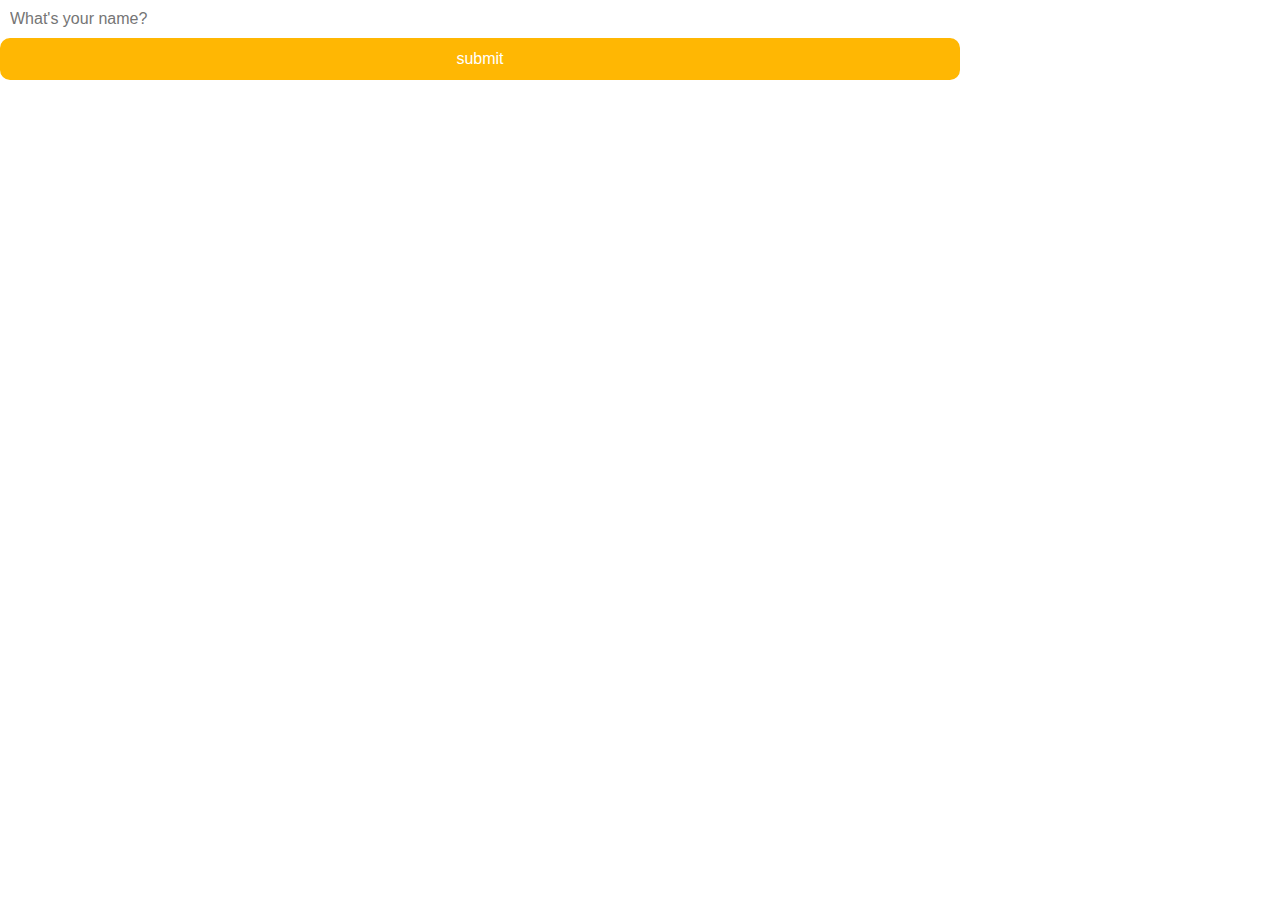
<file: index.html>
<!DOCTYPE html>
<html lang="en">
<head>
    <meta charset="UTF-8">
    <meta http-equiv="X-UA-Compatible" content="IE=edge">
    <meta name="viewport" content="width=device-width, initial-scale=1.0">
    <title>Document</title>
    <link rel="stylesheet" href="styles/styles.css">
</head>
<body>
    <form method="get" action="main.html">
        <input type="text" id="name" name="name" placeholder="What's your name?">
        <input type ="submit" value="submit" onclick="getElementById" class="primary-btn"> 
    </form>  
</body>
</html>
</file>
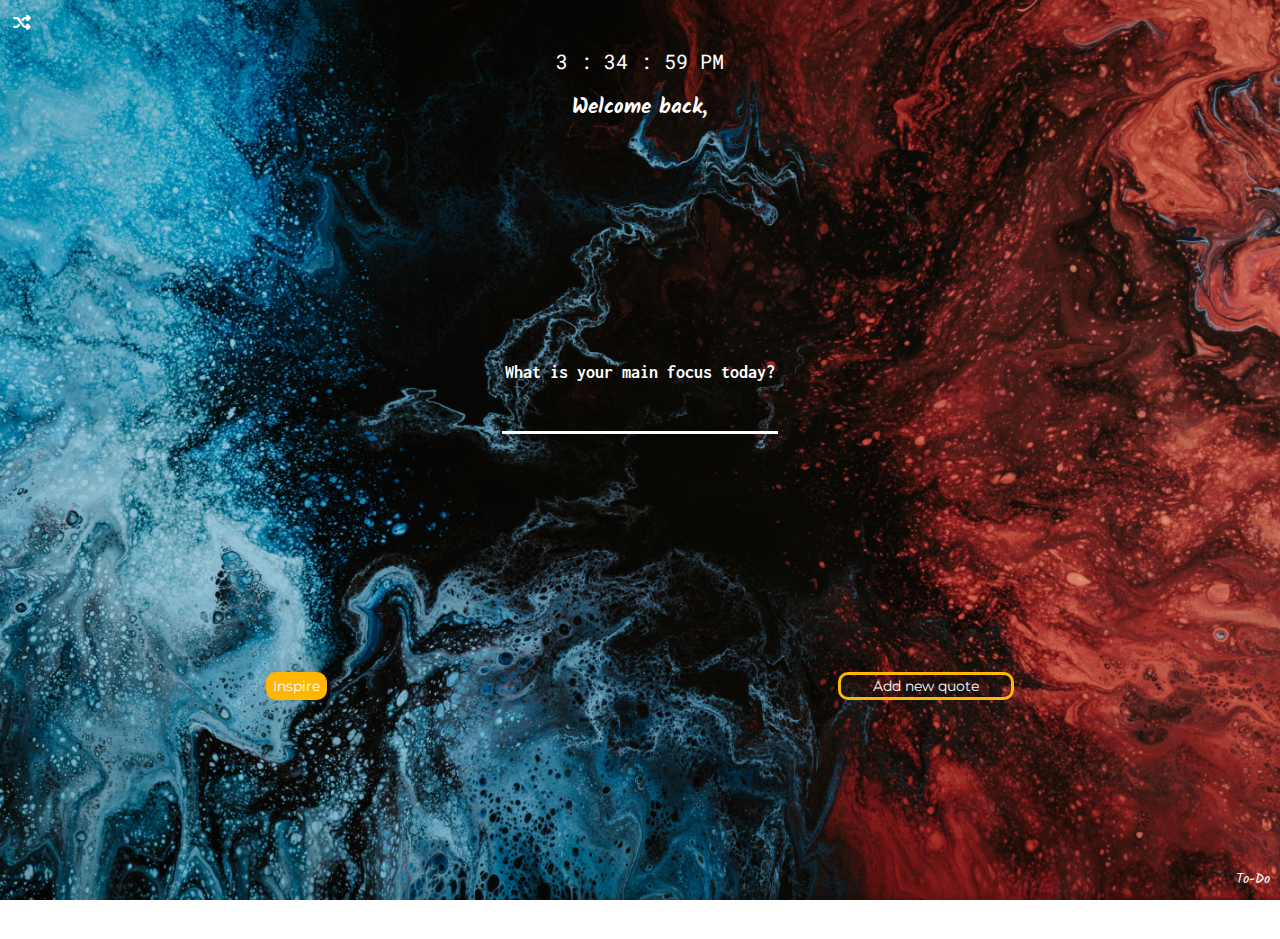
<file: main.html>
<!DOCTYPE html>
<html lang="en">
<head>
    <meta charset="UTF-8">
    <meta http-equiv="X-UA-Compatible" content="IE=edge">
    <meta name="viewport" content="width=device-width, initial-scale=1.0">
    <title>Document</title>
    <link rel="stylesheet" href="/styles/styles.css">
    <script src="apps/name.js" async></script>
    <script src="apps/mainfocus.js" async></script>
    <script src="apps/tasks.js" async></script>
    <script src="apps/quotes.js" async></script>
    <script src="apps/time.js" async></script>
    <script src="apps/backgroundimg.js" async></script>

<body id="main-bg" class="main-bg">

  <div class="top-row">
    <i id="change-image-button" class="fa-solid fa-shuffle fa-lg"></i>
  </div>
  
  <div class="region above">
    <div class="center-above">
      <div class="app-container time-display">
        <span id="hours"></span>
        <span>:</span>
        <span id="minutes"></span>
        <span>:</span>
        <span id="seconds"></span>
        <span id="session">AM</span>
      </div>
      <div class="app-container greeting">
        <h2>Welcome back, <span id="name"></span></h2>
      </div>
    </div>
  </div>
 

  <div class="region middle">
    <div class="center-middle">
      <div id="focus-input-container">
        <h3 id="main-focus-question">What is your main focus today?</h3>
        <input type="text" id="main-focus-input" class="focus-field">
      </div>
      <div id="focus-output-container">
        <h3 id="main-focus-today">TODAY'S FOCUS:</h3>
        <span id="focus-output"></span>
      </div>
      <div id="done-or-new">
        <button id="done-button">Done for the day</button>
        <button id="restart-button">Start a new focus</button>
      </div>
      <div id="done-output">
        <p>Great Job! Go rest up for now.</p>
      </div>
    </div>
  </div>
    
  <div class="region below">
    <div class="center-below">
      <div id="quote-display"></div>
      <div class="quote-btn-container">
        <button onclick="generateQuote()" class="primary-btn">Inspire</button>
        <button id="open-quote-modal" class="secondary-btn">Add new quote</button>
      </div>
    </div>  
  </div>

  <div id="quote-modal-container">
    <span class="close-quote-modal">Close</span>
    <div id="quote-modal">
        <div id="quote-div" class="quote-header">
      <h2>Add your quote</h2>
        <div class="quote-input-container">
            <input type="text" name="quote" id="quote-input" placeholder="Add Quote..">
            <span class="add-quote-btn">Add</span>
            <p id="empty-alert">You must submit an entry!</p>
          </div>
    </div>
  </div>
  </div>

 

<div class="todo-btn-container">
  <span id="modal-btn" class="todo-btn">To-Do</span>
</div>

<div id="modal-container" class="modal-container">
  <span class="close">Close</span>
  <div id="modal">
    <div id="myDIV" class="header">
      <h2>Tasks</h2>
      <div class="input-container">
        <input type="text" id="userInput" placeholder="Add task..">
        <span onclick="addItem()" class="addBtn">Add</span>
      </div>
    </div>
    <ul id="toDoList"></ul>
  </div>
</div>

       
</body>
</html>
</file>
<file: styles/styles.css>
@import url("https://fonts.googleapis.com/css2?family=Kalam&display=swap");
@import url("https://fonts.googleapis.com/css2?family=Roboto+Mono&display=swap");
@import url("https://fonts.googleapis.com/css2?family=Inconsolata&family=Roboto+Mono&display=swap");
@import url("https://cdnjs.cloudflare.com/ajax/libs/font-awesome/6.2.1/css/all.min.css");
@import url("https://fonts.googleapis.com/css2?family=Montserrat:wght@500&display=swap");
html {
  font-size: 100%;
  box-sizing: border-box;
}

body {
  font-size: 0.875rem;
  font-family: "Kalam", cursive;
  margin: 0;
  padding: 0;
  height: 100vh;
  width: 100vw;
  box-sizing: border-box;
  color: hsl(0deg, 0%, 100%);
}

h3 {
  font-size: 1.125rem;
  font-family: "Inconsolata", monospace;
}

.time-display {
  font-size: 1.25rem;
  font-family: "Roboto Mono", monospace;
}

button {
  padding: 2px 5px;
  cursor: pointer;
  font-family: "Montserrat", sans-serif;
  font-size: 0.875rem;
}

#focus-submit {
  display: none;
}

#restart-button, #done-button {
  display: none;
}

.primary-btn {
  color: white;
  border-radius: 10px;
  border: 2px solid #ffb703;
  background-color: #ffb703;
}

.primary-btn:active {
  transform: scale(0.9);
}

#change-image-button:active {
  transform: scale(0.5);
}

.secondary-btn {
  width: 11rem;
  border-radius: 10px;
  border: 3px solid #ffb703;
  background: none;
  color: white;
  position: relative;
  overflow: hidden;
  transition: 800ms ease, color 800ms ease, transform 500ms ease;
}

.secondary-btn:hover {
  background: #ffb703;
  color: #fff;
}

.secondary-btn:active {
  transform: scale(0.9);
}

#done-button {
  background: none;
  border: 3px solid #90e0ef;
  color: #90e0ef;
  transition: border 300ms ease, transform 800ms ease;
  border-radius: 50px;
}

#done-button:hover {
  transform: scale(1.05);
  border-color: #90e0ef transparent;
}

#done-button:active {
  transform: scale(0.9);
}

#restart-button {
  border-radius: 50px;
  border: none;
  background: #a7c957;
  position: relative;
  overflow: hidden;
}

#restart-button::before {
  content: "";
  width: 15rem;
  height: 1.5rem;
  position: absolute;
  top: -70%;
  left: -60%;
  background-color: rgba(242, 232, 207, 0.3647058824);
  transform: rotateZ(115deg);
  transition: left 800ms ease, transform 800ms ease;
}

#restart-button:hover:before {
  left: 70%;
}

#restart-button:active {
  transform: scale(0.98);
}

.todo-btn {
  position: absolute;
  padding: 10px;
  bottom: 0;
  right: 0;
}

@media (min-width: 320px) and (max-width: 768px) {
  html, body {
    overflow-y: hidden;
  }
}
.input-container {
  display: flex;
}

.focus-field {
  width: 17.25rem;
  padding: 3px 20px;
  margin: 8px 0;
  box-sizing: border-box;
  border: none;
  border-bottom: 3px solid rgb(255, 255, 255);
  outline-width: 0;
  background-color: rgba(0, 0, 0, 0);
  color: white;
}

/* Style the input */
input {
  margin: 0;
  border: none;
  border-radius: 0;
  width: 60%;
  font-size: 16px;
}

ul li.checked {
  background: green;
  color: white;
  text-decoration: line-through;
}

/* Style the "Add" button */
.addBtn {
  padding: 10px;
  width: 25%;
  background: #d9d9d9;
  color: #555;
  float: left;
  text-align: center;
  font-size: 16px;
  cursor: pointer;
  transition: 0.3s;
  border-radius: 0;
}

.addBtn:hover {
  background-color: #bbb;
}

span.checked {
  background: green;
  color: white;
  text-decoration: line-through;
}

body {
  overflow-y: hidden;
  height: 100vh;
  width: 100vw;
}

.main-bg {
  background-image: url("/bg-images/bg-5.jpg");
  background-repeat: no-repeat;
  background-position: center;
  background-size: cover;
}

.top-row {
  padding: 13px;
}

.region {
  display: grid;
  height: 33vh;
}

.center-above, .center-middle {
  display: flex;
  flex: 1 1 50%;
  align-items: center;
  justify-content: flex-start;
  text-align: center;
  flex-direction: column;
}

.center-below {
  display: flex;
  flex-direction: column;
}

#focus-input-container {
  font-size: 1.125rem;
  display: inline;
}

#focus-output-container {
  display: none;
}

.focus-completed {
  text-decoration: line-through;
  color: red;
}

#done-output {
  display: none;
}

h2 {
  color: white;
}

#quote-display {
  text-align: center;
  font-size: 1.125rem;
  height: 1.25rem;
}

.quote-btn-container {
  display: flex;
  justify-content: space-around;
  margin: 10px;
}

#quote-modal-container {
  display: none;
  position: fixed;
  z-index: 1;
  left: 0;
  top: 0;
  width: 100%;
  height: 100%;
  overflow: auto;
  background-color: rgb(106, 106, 106);
}

#empty-alert {
  display: none;
}

#modal-container {
  display: none; /* Hidden by default */
  position: fixed; /* Stay in place */
  z-index: 1; /* Sit on top */
  left: 0;
  top: 0;
  width: 100%; /* Full width */
  height: 100%; /* Full height */
  overflow: auto;
  background-color: white;
  color: black;
}

/* Remove margins and padding from the list */
ul {
  margin: 0;
  padding: 0;
}

/* Style the list items */
ul li {
  cursor: pointer;
  position: relative;
  padding: 12px 8px 12px 40px;
  list-style-type: none;
  background: #eee;
  font-size: 18px;
  transition: 0.2s;
  /* make the list items unselectable */
  -webkit-user-select: none;
  -moz-user-select: none;
  -ms-user-select: none;
  user-select: none;
}

/* Set all odd list items to a different color (zebra-stripes) */
ul li:nth-child(odd) {
  background: #f9f9f9;
}

/* Darker background-color on hover */
ul li:hover {
  background: #ddd;
}

/* When clicked on, add a background color and strike out text */
ul li.checked {
  background: #888;
  color: #fff;
  text-decoration: line-through;
}

/* Add a "checked" mark when clicked on */
ul li.checked::before {
  content: "";
  position: absolute;
  border-color: #fff;
  border-style: solid;
  border-width: 0 2px 2px 0;
  top: 10px;
  left: 16px;
  transform: rotate(45deg);
  height: 15px;
  width: 7px;
}

/* Style the close button */
.close {
  position: absolute;
  right: 0;
  top: 0;
  padding: 12px 16px 12px 16px;
}

.close:hover {
  background-color: #f44336;
  color: rgb(0, 0, 0);
}

/* Style the header */
.header {
  background-color: white;
  padding: 30px 40px;
  color: black;
  text-align: center;
}

/* Clear floats after the header */
.header:after {
  content: "";
  display: table;
  clear: both;
}

/* Style the input */
input {
  margin: 0;
  border: none;
  border-radius: 0;
  width: 75%;
  padding: 10px;
  float: left;
  font-size: 16px;
}/*# sourceMappingURL=styles.css.map */
</file>
